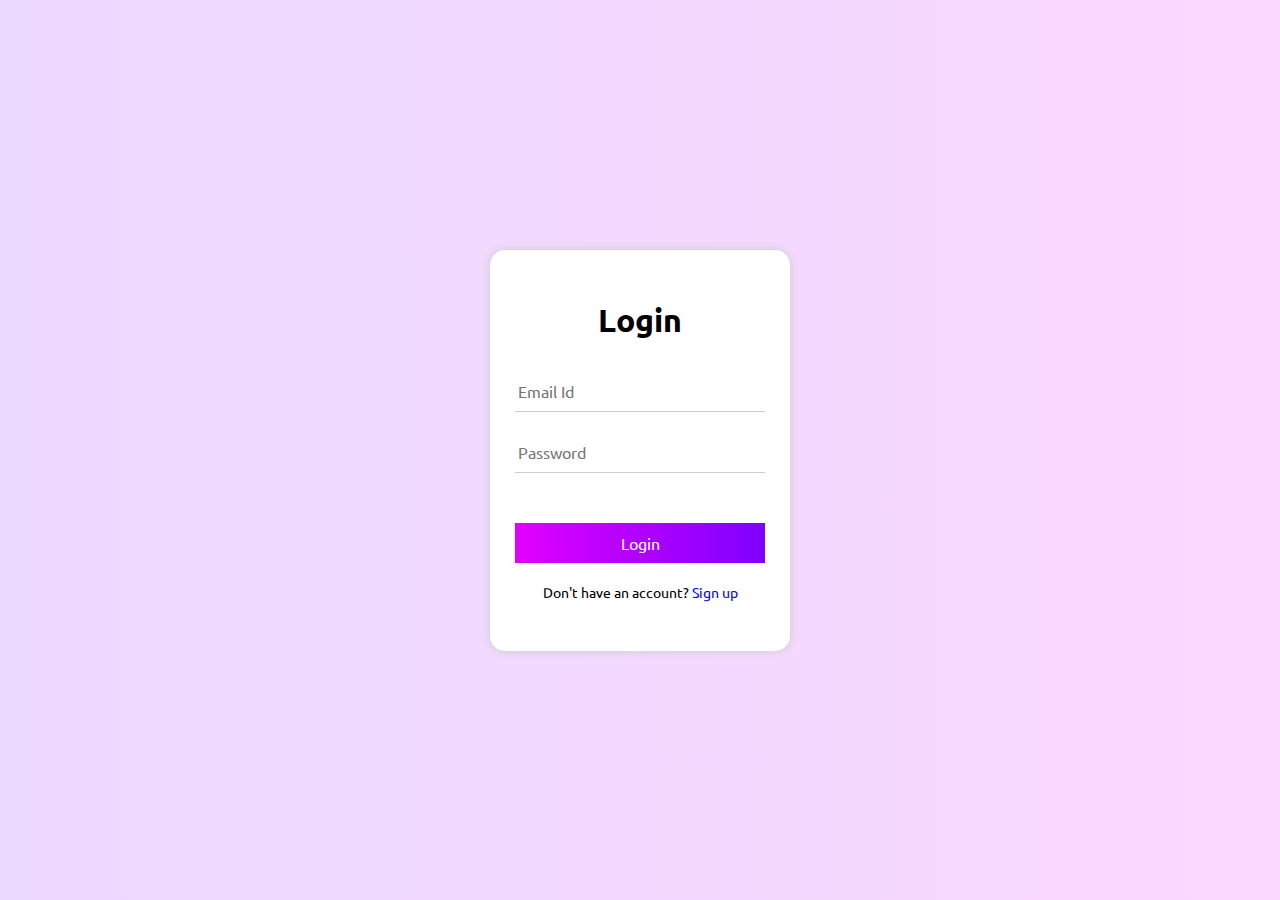
<file: index.html>
<!DOCTYPE html>
<html lang="en">
<head>
    <meta charset="UTF-8">
    <meta http-equiv="X-UA-Compatible" content="IE=edge">
    <meta name="viewport" content="width=device-width, initial-scale=1.0">
    <title>Document</title>
    <link rel="stylesheet" href="css/index.css">
    <link rel="preconnect" href="https://fonts.googleapis.com">
<link rel="preconnect" href="https://fonts.gstatic.com" crossorigin>
<link href="https://fonts.googleapis.com/css2?family=Ubuntu:ital,wght@0,300;0,400;0,500;0,700;1,300;1,400;1,500;1,700&display=swap" rel="stylesheet">
<link rel="stylesheet" href="https://cdnjs.cloudflare.com/ajax/libs/animate.css/4.1.1/animate.min.css"/>
<link rel="stylesheet" href="https://cdnjs.cloudflare.com/ajax/libs/font-awesome/6.6.0/css/all.min.css" integrity="sha512-Kc323vGBEqzTmouAECnVceyQqyqdsSiqLQISBL29aUW4U/M7pSPA/gEUZQqv1cwx4OnYxTxve5UMg5GT6L4JJg==" crossorigin="anonymous" referrerpolicy="no-referrer" />
</head>
<body>
    <div id="container">
        <div id="page">
            <div id="login"  class="animate__animated animate__flipInY">
                <h1 align="center">Login</h1>
                <form id="login_frm" autocomplete="off">
                    <input type="email" required="required" placeholder="Email Id" id="login_email">
                    <small id="login_email_warning"><i class="fas fa-exclamation-circle"></i>  Email id not registered...</small>
                    <input type="password" required="required" placeholder="Password" id="login_password">
                    <small id="login_password_warning"><i class="fas fa-exclamation-circle"></i>  Wrong password..</small>
                    <button type="submit" id="login_btn">Login</button>
                </form>
                <p>Don't have an account? <span id="signup_link">Sign up</span></p>

            </div>
            <div id="signup"  class="animate__animated animate__flipInY">
                <form id="signup_frm" autocomplete="off">
                    <h1 align="center">Sign up</h1>
                    <input type="name" required="required" placeholder="Name" id="username">
                    <input type="email" required="required" placeholder="Email" id="email">
                    <small id="email_notice"><i class="fas fa-exclamation-circle"></i>Email id already exist..</small>
                    <input type="number" required="required" placeholder="Phone" id="phone">
                    <input type="password" required="required" placeholder="Password" id="password">
                    <button type="submit" id="signup_btn">Signup</button> 
                </form>
                <p>Already have an account? <span id="login_link">Login</span></p>
                
            </div>

        </div>

    </div>

    <!-- start external javascript page -->
    <script src="js/index.js"></script>
    <script src="js/login_signup.js"></script>

    
</body>
</html>
</file>
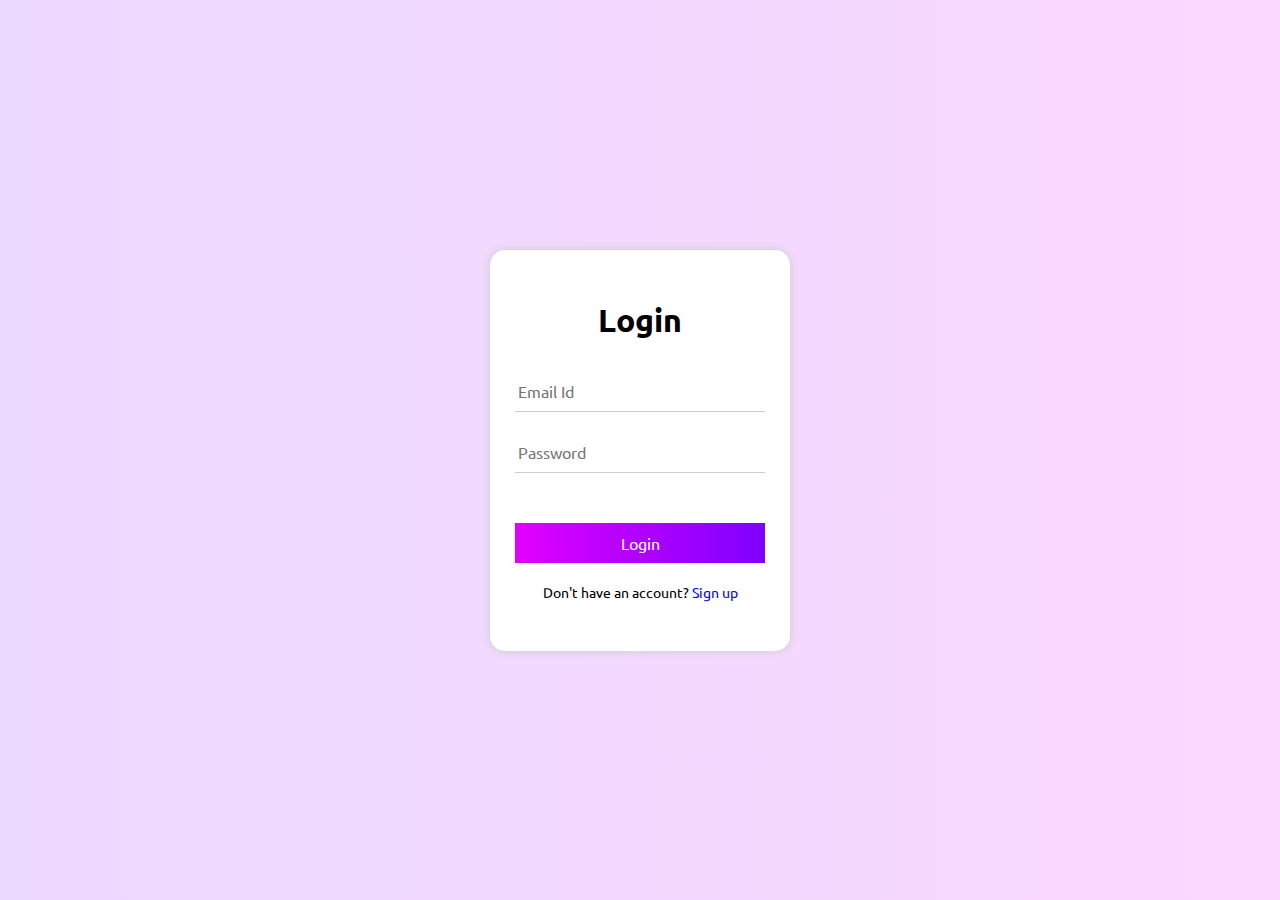
<file: profile/profile.html>
<!DOCTYPE html>
<html lang="en">
<head>
    <meta charset="UTF-8">
    <meta http-equiv="X-UA-Compatible" content="IE=edge">
    <meta name="viewport" content="width=device-width, initial-scale=1.0">
    <title>Document</title>
    <link rel="stylesheet" href="css/profile.css">
    <link rel="stylesheet" href="https://cdnjs.cloudflare.com/ajax/libs/font-awesome/6.6.0/css/all.min.css" 
    integrity="sha512-Kc323vGBEqzTmouAECnVceyQqyqdsSiqLQISBL29aUW4U/M7pSPA/gEUZQqv1cwx4OnYxTxve5UMg5GT6L4JJg==" 
    crossorigin="anonymous" referrerpolicy="no-referrer" />
</head>
<body>
    <div id="container">
        <div id="page_cover">
            <div id="profile_box">
                <div id="profile_pic">
                    <i class="fas fa-user" id="profile_icon"></i>
                    <input type="file" accept="image/*" id="profile_upload">
                </div>
                <p id="upp">Upolad profile pic</p>
                <h1 id="profile_name"></h1>
                <button id="next_btn">Next  <i class="fas fa-angle-double-right"></i></button>
            </div>
        </div>
    </div>

    <div id="main_profile_page">
        <div id="profile_header">
            <div id="profile_picture">
            </div>
        </div>
        <h1 id="profile_username"></h1>

        <div id="app">
            <a href="apps/contact/contact.html">
            <div id="contact">
                <i class="fas fa-address-book"></i>
                <p>Contact</p>
            </div>
            </a>


            <a href="apps/player/player.html">
            <div id="player">
                <i class="fas fa-play-circle"></i>
                <p>Player</p>
            </div>
            </a>

            <div id="logout">
                <i class="fas fa-sign-out-alt"></i>
                <p id="logout_text">Logout</p>
            </div>

        </div>
        <div id="profile_footer">
            <p>Developed by: Yogesh Chaudhari</p>
        </div>
    </div>

    <script src="js/profile.js"></script>
</body>
</html>
</file>
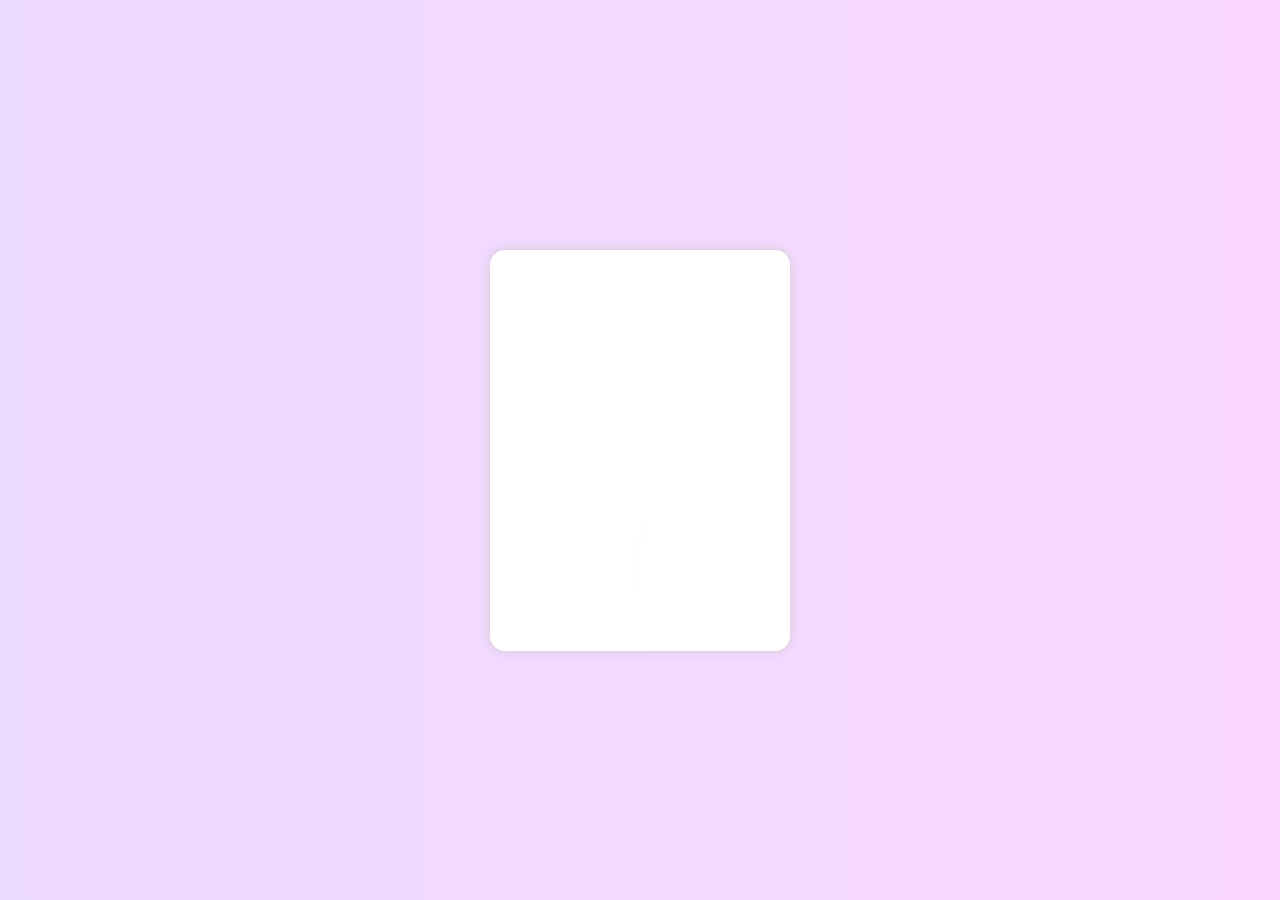
<file: profile/apps/contact/contact.html>
<!DOCTYPE html>
<html lang="en">
<head>
    <meta charset="UTF-8">
    <meta http-equiv="X-UA-Compatible" content="IE=edge">
    <meta name="viewport" content="width=device-width, initial-scale=1.0">
    <title>Document</title>
    <link rel="stylesheet" href="css/contact.css">
    <link rel="stylesheet" href="https://cdnjs.cloudflare.com/ajax/libs/font-awesome/6.6.0/css/all.min.css" 
    integrity="sha512-Kc323vGBEqzTmouAECnVceyQqyqdsSiqLQISBL29aUW4U/M7pSPA/gEUZQqv1cwx4OnYxTxve5UMg5GT6L4JJg==" 
    crossorigin="anonymous" referrerpolicy="no-referrer" />
    <link rel="stylesheet" href="https://cdnjs.cloudflare.com/ajax/libs/animate.css/4.1.1/animate.min.css"/>
    <link rel="stylesheet" href="https://cdnjs.cloudflare.com/ajax/libs/font-awesome/6.6.0/css/all.min.css" 
     integrity="sha512-Kc323vGBEqzTmouAECnVceyQqyqdsSiqLQISBL29aUW4U/M7pSPA/gEUZQqv1cwx4OnYxTxve5UMg5GT6L4JJg==" 
     crossorigin="anonymous" referrerpolicy="no-referrer" />
</head>
<body>
    <div id="profile_box">
        <div id="profile_pic"></div>
        
    </div>
    <i class="fas fa-plus-circle" id="new_contact"></i>

    <div id="main_all_contact_box">

        <div id="contact_header">
            <h1><i class="fas fa-user-circle" ></i>All Contacts</h1>
            <input type="search" placeholder="Search Your Contact Here..." id="search">
        </div>

        <div id="all_contact_box">
            
        </div>
        
    </div>




    <div id="contact_bg" class="animate__animated animate__fadeIn">
        <center>
        <div id="add_contact_box" class="animate__animated animate__slideInDown">
            <h1 id="c_heading">Add New Contact</h1>
            <form>
                <input type="text" id="c_name" placeholder="Enter Name">
                <small id="w_name"><i class="fas fa-exclamation-circle"></i> please enter your name</small>
                <input type="number" id="c_no" placeholder="Enter Mobile No.">
                <small id="w_no"><i class="fas fa-exclamation-circle"></i> please enter your mobile no:</small><br><br>
                <button type="submit" id="add" >Add</button>
                <button type="submit" id="close">Close</button>
            </form>
        

        </div>
        </center>
    </div>

    <script src="js/contact.js"></script>
</body>
</html>
</file>
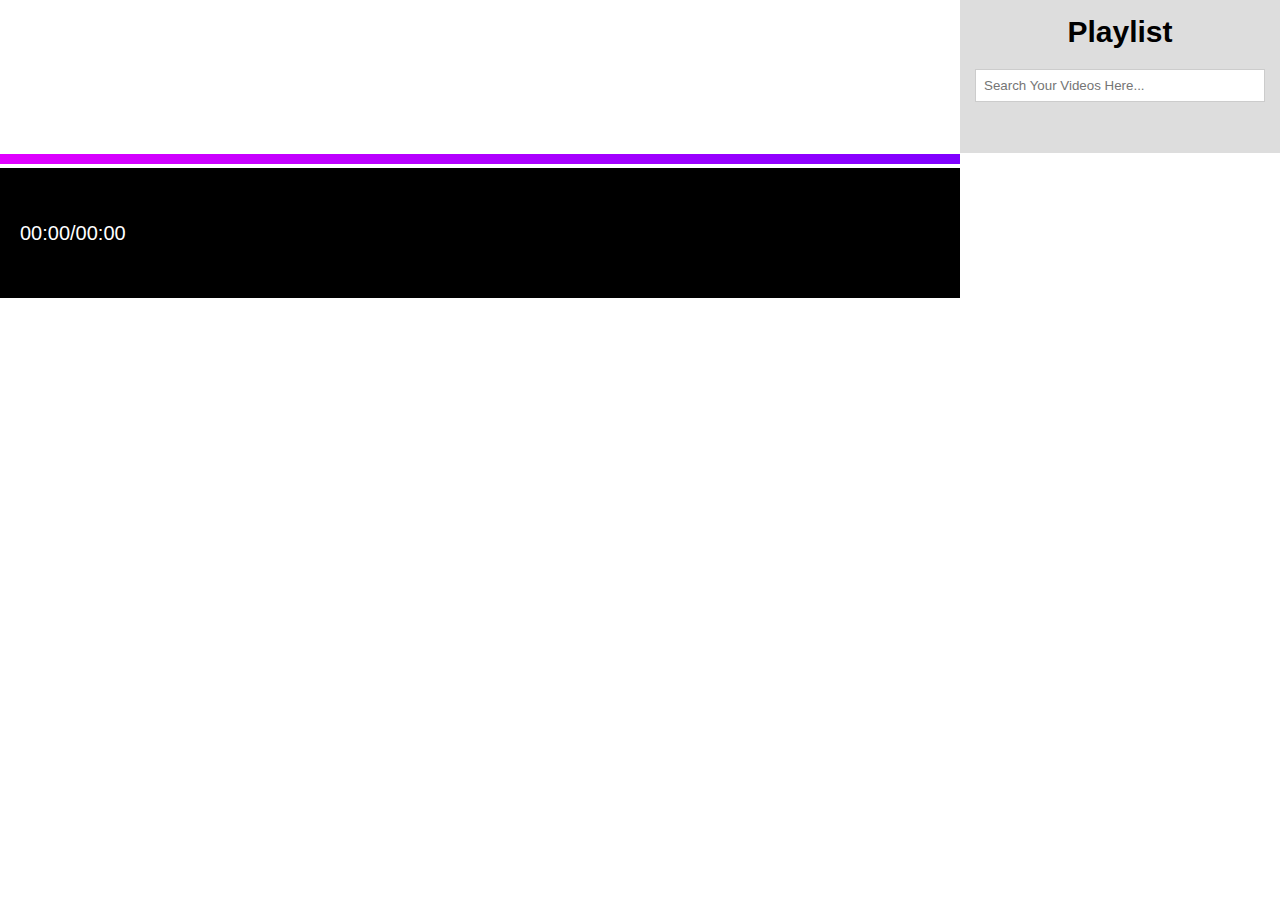
<file: profile/apps/player/player.html>
<!DOCTYPE html>
<html lang="en">
<head>
    <meta charset="UTF-8">
    <meta http-equiv="X-UA-Compatible" content="IE=edge">
    <meta name="viewport" content="width=device-width, initial-scale=1.0">
    <title>Document</title>
    <link rel="stylesheet" href="css/player.css">
    <link rel="stylesheet" href="https://cdnjs.cloudflare.com/ajax/libs/font-awesome/6.6.0/css/all.min.css" 
    integrity="sha512-Kc323vGBEqzTmouAECnVceyQqyqdsSiqLQISBL29aUW4U/M7pSPA/gEUZQqv1cwx4OnYxTxve5UMg5GT6L4JJg==" 
    crossorigin="anonymous" referrerpolicy="no-referrer" />
    <link rel="stylesheet" href="https://cdnjs.cloudflare.com/ajax/libs/animate.css/4.1.1/animate.min.css"/>
    <script src="http://stpamitkumar.000webhostapp.com/fa_fa_icon_5_pro/icon.js"></script>
</head>
<body>
    <div id="left">
        <video id="video_player">
            <source id="video_src" src="https://videos.pexels.com/video-files/3971351/3971351-uhd_2560_1440_25fps.mp4"></source>
        </video>
        <div id="progress_box">
            <div id="progress_bar"></div>
        </div>
        <div id="control">
            <div id="timing">
                <p id="v_timing"> 00:00/00:00 </p>
            </div>
            <div id="play_tool">
                <i class="fas fa-angle-double-left" id="left_btn"></i>
                <i class="fa-duotone fa-solid fa-circle-play" id="play_btn"></i>
                <i class="fas fa-angle-double-right" id="right_btn"></i>
            </div>
            <div id="other_tool">
                <div id="volume_box">
                    <input type="range" min="0" max="1" step="0.01" id="vol_control">
                    <i class="fas fa-volume-up" id="volume"></i>
                </div>

                <div id="speed_box">
                    <input type="range" min="0" max="2" step="0.25" id="speed_control">
                    <i class="fas fa-tachometer-alt-fast" id="speed_icon"></i>
                </div>
               
               
                <i class="fas fa-expand" id="full_screen"></i>
            </div>

        </div>
    </div>

    <div id="right">
        <div id="top">
            <h3>Playlist</h3>

            <input type="search" placeholder="Search Your Videos Here..." id="search">

            <i class="fa-duotone fa-solid fa-circle-plus" id="open_v_box"></i>

            <div id="add_video_box">
                <h2>Add Videos</h2>
                <form>
                    <input type="text" id="video_name" placeholder="Enter Your Video Name...">
                    <input type="text" id="video_link" placeholder="Enter Your Video Link...">
                    <button type="submit" id="add_video_btn">Add</button>
                </form>
            </div>

        </div>
        <div id="bottom">
  
        </div>
    </div>

    <script src="js/player.js"></script>
        
</body>
</html>
</file>
<file: css/index.css>
@charset "UTF-8";

*{
    margin: 0;
    padding: 0;
    box-sizing: border-box;

}

#container{
    width: 100%;
    height: 100vh;
    display: flex;
    justify-content: center;
    align-items: center;
    background: rgb(127,0,255);
    background: linear-gradient(90deg, rgba(127,0,255,0.14953271028037385) 0%, rgba(225,0,255,0.15420560747663548) 100%);
}



#page{
    width: 300px;
    height: auto;
    background-color: white;
    box-shadow: 0px 0px 10px #ccc;
    border-radius: 15px;
    padding: 50px 25px;
}

#login{
    display: block;
}
#signup{
    display: none;
}

#login h1,#signup h1{
    font-family: "Ubuntu", sans-serif;
}

#login_email,#login_password{
    border: none;
    padding: 10px;
    padding-left: 3px;
    border-bottom: 1px solid #ccc;
    width: 100%;
    margin-bottom: 20px;
    font-size: 16px;
    font-family: "Ubuntu", sans-serif;
    outline: none;
    color: #727272;
}

#login_frm{
    margin-top: 30px;
}
#signup_frm{
    margin-top: 10px;
}

#login_btn,#signup_btn{
    width: 100%;
    padding: 10px;
    border: none;
    font-family: "Ubuntu", sans-serif ;
    font-size: 16px;
    background: #7F00FF;  /* fallback for old browsers */
    background: -webkit-linear-gradient(to right, #E100FF, #7F00FF);  /* Chrome 10-25, Safari 5.1-6 */
    background: linear-gradient(to right, #E100FF, #7F00FF); /* W3C, IE 10+/ Edge, Firefox 16+, Chrome 26+, Opera 12+, Safari 7+ */
    color: white;
    outline: none;
    cursor: pointer;
    margin-top: 30px;
}

#login p,#signup p{
    font-family: "Ubuntu", sans-serif;
    margin-top: 20px;
    font-size: 14px;
    text-align: center;
}
#login span,#signup span{
    color: blue;
    cursor: pointer;
}


#username,#email,#phone,#password{
    border: none;
    padding: 10px;
    padding-left: 3px;
    border-bottom: 1px solid #ccc;
    width: 100%;
    margin-top: 20px;
    font-size: 16px;
    font-family: "Ubuntu", sans-serif;
    outline: none;
    color: #727272;
}

#email_notice{
    font-family:"Ubuntu", sans-serif;
    color: red; 
    margin-top: 3px;
    display: none;
}

#login_email_warning,#login_password_warning{
    font-family:"Ubuntu", sans-serif;
    color: red;
    margin-top: 3px;
    display: none;
}
</file>
<file: profile/css/profile.css>
@charset "UTF-8";

*{
    margin: 0;
    padding: 0;
    box-sizing: border-box;
}

#container{
    width: 100%;
    height: 100vh;
    background: white;
    position: fixed;
    top: 0;
    left: 0;
    z-index: 10000;

}

#page_cover{
    width: 100%;
    height: 100vh;
    display: flex;
    justify-content: center;
    align-items: center;
    background: rgb(127,0,255);
    background: linear-gradient(90deg, rgba(127,0,255,0.14953271028037385) 0%, rgba(225,0,255,0.15420560747663548) 100%);
    position: fixed;
    top: 0;
    left: 0;
    z-index: 10000;
}

#profile_box{
    width: 300px;
    height: auto;
    background-color: white;
    box-shadow: 0px 0px 10px #ccc;
    border-radius: 15px;
    padding: 50px 25px;
    display: flex;
    justify-content: center;
    align-items: center;
    flex-direction: column;
}

#profile_pic{
    width: 150px;
    height: 150px;
    border-radius: 50%;
    box-shadow: 0px 0px 10px #ccc;
    border: 5px solid white;
    position: relative;
    overflow: hidden;
    
}

#profile_icon{
    font-size: 120px;
    color: #ccc;
    position: absolute;
    top: 25px;
    left: 50%;
    transform: translate(-50%);
}

#profile_upload{
    width: 140px;
    height: 140px;
    
    position: absolute;
    top: 0;
    left: 0;
    border-radius: 50%;
    opacity: 0;
}

#upp{
    font-size: 23px;
    color: grey;
    font-family:"Ubuntu", sans-serif;
    margin-top: 15px;
    margin-bottom: 10px;
}

#profile_name{
    font-family:"Ubuntu", sans-serif;
    
}

#next_btn{
    width: 100%;
    padding: 10px;
    border: none;
    font-family: "Ubuntu", sans-serif ;
    font-size: 16px;
    background: #7F00FF;  /* fallback for old browsers */
    background: -webkit-linear-gradient(to right, #E100FF, #7F00FF);  /* Chrome 10-25, Safari 5.1-6 */
    background: linear-gradient(to right, #E100FF, #7F00FF); /* W3C, IE 10+/ Edge, Firefox 16+, Chrome 26+, Opera 12+, Safari 7+ */
    color: white;
    outline: none;
    cursor: pointer;
    margin-top: 20px;
    display: none;
}

body{
    background: rgb(127,0,255);
    background: linear-gradient(90deg, rgba(127,0,255,0.14953271028037385) 0%, rgba(225,0,255,0.15420560747663548) 100%);
}

#profile_header{
    width: 100%;
    height: 150px;
    background-image: url("../images/cover_pic.jpg");
    background-size: cover;
    background-position: top;
}

#profile_picture{
    width: 150px;
    height: 150px;
    background-color: purple;
    border-radius: 50%;
    border: 5px solid white;
    box-shadow: 0px 0px 10px #ccc;
    position: absolute;
    top:80px;
    left: 50%;
    transform: translate(-50%);
}

#profile_username{
    text-align: center;
    margin-top: 90px;
    font-family:"Ubuntu", sans-serif;
}

#app{
    width: 100%;
    height: 550px;
    
    display: flex;
    align-items: center;
    justify-content: center;
    margin-bottom: 30px;
}

@media(max-width:576px)
{
    #app{
        flex-direction: column;
        height: 100%;
    }
}

#contact,#player,#logout{
    width: 180px;
    height: 150px;
    background: white;
    margin: 20px;
    border-radius: 15px;
    display: flex;
    align-items: center;
    justify-content: center;
    flex-direction: column;
}

#contact:hover,#player:hover,#logout:hover{
    box-shadow: 0px 0px 15px #ccc;
    width: 200px;
    height: 170px;
    transition: 0.5s;
    cursor: pointer;
}

#contact i,#player i,#logout i{
    font-size: 45px;
    color: purple;
    
}

#contact p,#player p,#logout p{
    font-size: 25px;
    color: purple;
    font-family:"Ubuntu", sans-serif;
    margin-top: 8px;
}

#profile_footer{
    width: 100%;
    height: 70px;
    background: purple;
    display: flex;
    align-items: center;
    justify-content: center;  
}

#profile_footer p {
    color: white;
    font-family:"Ubuntu", sans-serif;
    font-size: 20px;
}
</file>
<file: profile/apps/contact/css/contact.css>
@charset "UTF-8";

*{
    margin: 0;
    padding: 0;
    box-sizing: border-box;
}

body{
    background: rgb(127,0,255);
    background: linear-gradient(90deg, rgba(127,0,255,0.14953271028037385) 0%, rgba(225,0,255,0.15420560747663548) 100%);
}

body::-webkit-scrollbar{
    width: 5px;
}
body::-webkit-scrollbar-track{
    background-color: inherit;
}
body::-webkit-scrollbar-thumb{
    background-color: purple;
}


#profile_box{
    width: 170px;
    height: 170px;
    border-radius: 0px 0px 100% 0px;
    background-color: purple;
    display: flex;
    justify-content: center;
    align-items: center;
    position: fixed;
    top: 0;
    left: 0;
}

#profile_pic{
    width: 120px;
    height: 120px;
    border: 4px solid white;
    box-shadow: 0px 0px 10px #ccc;
    border-radius: 50%;
}

#new_contact{
    font-size: 70px;
    position: fixed;
    bottom: 50px;
    right: 50px;
    color: purple;
    cursor: pointer;
}

#contact_bg{
    width: 100%;
    height: 100vh;
    background-color: rgba(0,0,0,0.7);
    position: absolute;
    top: 0;
    left: 0;
    display: none;
   
}

#add_contact_box{
    width: 35%;
    height: auto;
    background-color: white;
    box-shadow: 0px 0px 10px #ccc;
    border-radius: 15px;
    padding: 30px;
    margin-top: 150px;
}

#add_contact_box h1{
    text-align: center;
    color: purple;
    font-family:"Ubuntu", sans-serif;
    margin-bottom: 10px;
}

#c_name,#c_no{
    width: 100%;
    padding: 10px;
    font-family:"Ubuntu", sans-serif;
    font-size: 20px;
    border: none;
    border: 1px solid purple;
    border-left: 5px solid purple;
    margin-top: 10px;
    margin-bottom: 10px;
    outline: none;
}

#w_name,#w_no{
    float: left;
    color: red;
    font-size: 15px;
    font-family:"Ubuntu", sans-serif;
    display: none;
}

#add,#close{
    width: 100px;
    padding: 10px;
    background-color: purple;
    border: none;
    font-family:"Ubuntu", sans-serif;
    font-size: 20px;
    color: white;
    outline: none;
    cursor: pointer;
    margin-top: 10px;
}

#main_all_contact_box{
    width: 35%;
    height: 100vh;
    margin: 0 auto;
}

#contact_header{
    width: 100%;
    height: 150px;
}

#contact_header h1{
    text-align: center;
    font-family:"Ubuntu", sans-serif ;
    font-size: 45px;
    padding-top: 30px;

}

#search{
    width: 100%;
    padding: 10px;
    font-size: 20px;
    font-family:"Ubuntu", sans-serif ;
    border: none;
    border-bottom: 1px solid black;
    background-color: inherit;
    margin-top: 50px;
    outline: none;
}

#all_contact_box{
    width: 100%;
    height: 70%;  
    padding: 10px; 
    overflow-y: scroll; 
    margin-top: 50px;
}

#all_contact_box::-webkit-scrollbar{
    width: 5px;
}
#all_contact_box::-webkit-scrollbar-track{
    background-color: inherit;
}
#all_contact_box::-webkit-scrollbar-thumb{
    background-color: purple;
}

#contact{
    width: 100%;
    height: auto;
    background-color: white;
    border-radius: 15px;
    padding: 15px;
    box-shadow: 0px 0px 10px #ccc;
    margin: 15px 0;
}

#contact p{
    font-size: 25px;
    font-family:"Ubuntu", sans-serif ;
    margin: 5px 0;
}

#tool{
    width: 25%;
    float: right;
    margin-top: -22px;
}

#tool i{
    font-size: 25px;
    margin: 10px;
}

/* Responsive Coding */
@media(max-width : 1024px)
{
    #tool{
        margin-top: -40px;
        width: 50px;
    }
}

@media(max-width:769px){
    #main_all_contact_box{
        width: 50%;   
    }
    
 

    #add_contact_box{
        width: 50%;
    }
}

@media(max-width:568px){
    #main_all_contact_box{
        width: 100%;
        padding: 20px;
    }
    #profile_box{
        display: none;
    }
  
    #new_contact{
        bottom: 20px;
        right: 20px;
    }
    #add_contact_box{
        width: 90%;
    }
}

@media(max-width:321px){
    #contact_header{
        height: 200px;
    }
    
}

@media(max-width:376px){
     
    #contact_header{
        height: 200px;
    }
    
}
</file>
<file: profile/apps/player/css/player.css>
@charset "UTF-8";

*{
    margin: 0;
    padding: 0;
    box-sizing: border-box;
}

#left{
    width: 75%;
    height: 100vh;
    
    float: left;
}

#right{
    width: 25%;
    height: 100vh;
    
    float: right;
}

#video_player{
    width: 100%;
    height: auto; 
}

#control{
    width: 100%;
    height: 130px;
    background-color: black;
    
    display: flex;
    justify-content: space-between;
    align-items: center;
}

#progress_box{
    width: 100%;
    height: 10px;
    background-color: white;
    margin-bottom: 4px;
    
}

#progress_bar{
    
    height: 10px;
    background-color: #7F00FF;  /* fallback for old browsers */
    background: -webkit-linear-gradient(to right, #E100FF, #7F00FF);  /* Chrome 10-25, Safari 5.1-6 */
    background: linear-gradient(to right, #E100FF, #7F00FF); /* W3C, IE 10+/ Edge, Firefox 16+, Chrome 26+, Opera 12+, Safari 7+ */;
    
}

#play_btn{
    font-size: 50px;
    color: white;
    cursor: pointer;
    margin-left: 20px;
    margin-right: 20px;
}

#left_btn,#right_btn{
    font-size: 30px;
    color: white;
    cursor: pointer;
}

#play_tool{
    display: flex;
    justify-content: center;
    align-items: center;
}

#v_timing{
    font-size: 20px;
    font-family:"Ubuntu", sans-serif;
    color: white;
    margin-left: 20px;
}

#volume,#full_screen,#speed_icon{
    color: white;
    font-size: 26px;
    margin-right: 30px;
    cursor: pointer;
}

#timing,#play_tool,#other_tool{
    width: 33.33%;
}

#other_tool{
    display: flex;
    justify-content: flex-end;
}

#top{
    width: 100%;
    height: 17%;
    background-color: #ddd;
    padding: 15px;
    position: relative;
}

#top h3{
    font-family:"Ubuntu", sans-serif;
    text-align: center;
    font-size: 30px;
}

#search{
    width: 100%;
    padding: 8px;
    border: 1px solid #ccc;
    font-family:"Ubuntu", sans-serif;
    outline: none;
    margin-top: 20px;  
}

#open_v_box{
    font-size: 30px;
    position: absolute;
    top: 15px;
    right: 15px;
    cursor: pointer;
}

#add_video_box{
    width: 80%;
    height: auto;
    border-radius: 15px 0px 15px 15px;
    background-color: #323232;
    position: absolute;
    top: 25px;
    right: 45px;
    padding: 20px;
    display: none;
}

#add_video_box h2{
    font-family:"Ubuntu", sans-serif;
    color: white;
    margin-bottom: 15px;
    text-align: center;
}

#video_name,#video_link{
    width: 100%;
    padding: 8px;
    font-family:"Ubuntu", sans-serif;
    border: 1px solid #ccc;
    margin-bottom: 15px;
}

#add_video_btn{
    width: 70px;
    padding: 8px;
    background-color: white;
    border: none;
    outline: none;
   margin-left: 40%;
}

#bottom{
    width: 100%;
    height: 80%;
    padding: 20px;
    overflow: auto;
}

#main_video_box{
    width: 100%;
    height: auto;
    background-color: white;
    margin-bottom: 15px;
    box-shadow: 0px 0px 6px #ccc;
}

#playlist_name{
    width: 100%;
    padding: 10px;
    font-family: "Ubuntu", sans-serif;
    font-size: 18px;
}

#v_play_btn{
    width: 50%;
    padding: 9px;
    border: none;
    font-family: "Ubuntu", sans-serif;
    cursor: pointer;
    background-color: #4285f4;
    outline: none;
}

#v_delete_btn{
    width: 50%;
    padding: 9px;
    border: none;
    font-family: "Ubuntu", sans-serif;
    cursor: pointer;
    background-color: #EA4335;
    outline: none;
}

#volume_box,#speed_box{
    width: fit-content;
    position: relative;

}

#vol_control,#speed_control{
    appearance: none;
    transform: rotate(270deg);
    outline: none;
    width: 100px;
    height: 20px;
    border-radius: 10px;
    background-color: #F22B1D;
    position: absolute;
    top: -70px;
    left: -30px;
    display: none;
}

#vol_control::-webkit-slider-thumb{
    appearance: none;
    width: 15px;
    height: 20px;
    background-color: white;
    border-radius: 8px;
}

#speed_control::-webkit-slider-thumb{
    appearance: none;
    width: 15px;
    height: 20px;
    background-color: white;
    border-radius: 8px;
}

/* Responsive Coding start */

@media(max-width: 768px)
{
    #left{
        width: 100%;
        height: auto;
    }

    #right{
        width: 100%;
    }

    #volume,#full_screen,#speed_icon
    {
        font-size: 20px;
        margin-right: 10px;
    }

    #left_btn, #right_btn 
    {
        font-size: 20px;
    }

    #play_btn {
        font-size: 40px;
        margin-left: 10px;
        margin-right: 10px;
    }

    #v_timing {
        font-size: 15px;
    }

    #control {
        height: 80px;
    }

    #top{
        height: 12%;
    } 

    #progress_bar,#progress_box{
        height: 4px;
    }
}
</file>
